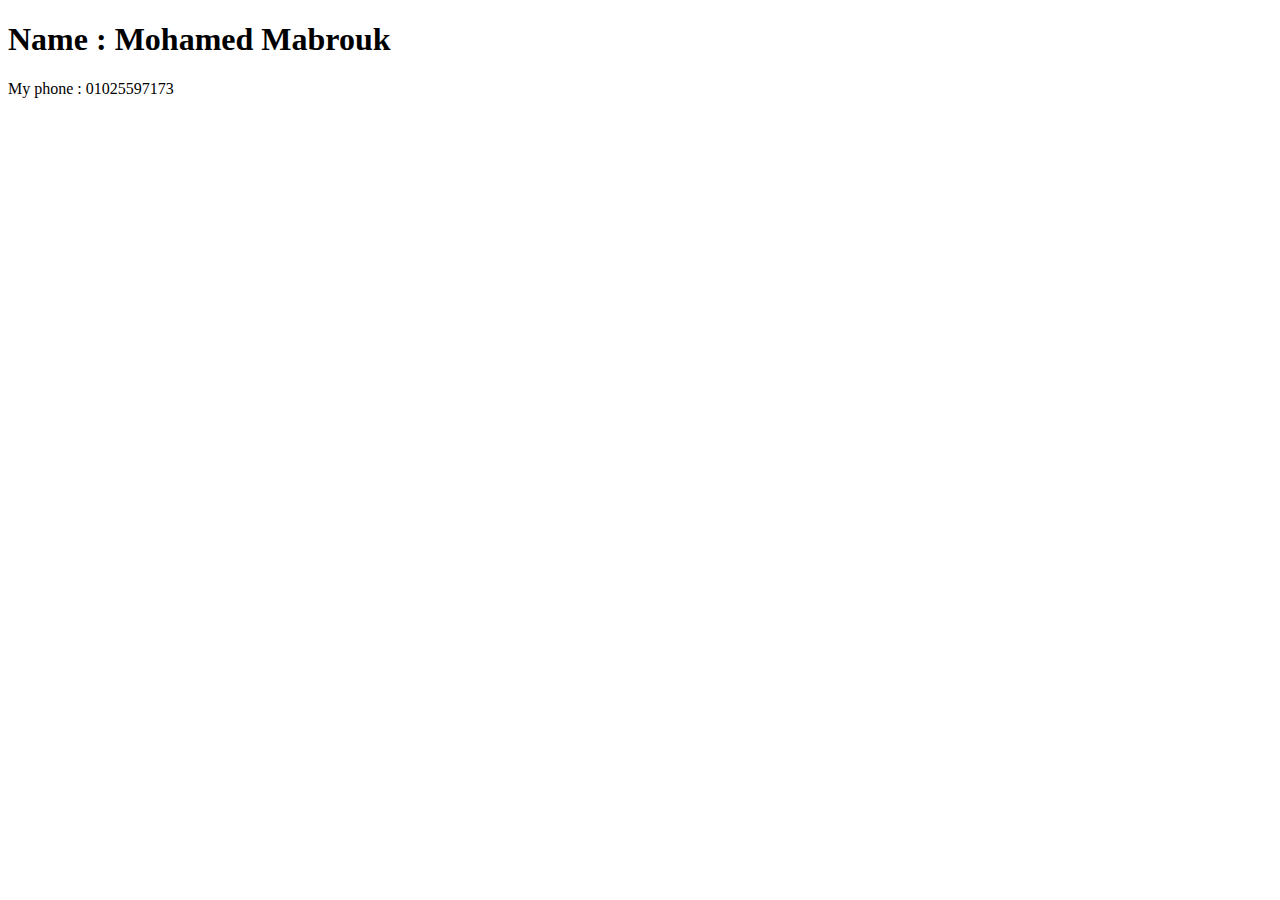
<file: DAY 2/TASK 1/index.html>
<!DOCTYPE html>
<html lang="en">
<head>
    <meta charset="UTF-8">
    <meta name="viewport" content="width=device-width, initial-scale=1.0">
    <title> Mohamed Mabrouk My First Page</title>
</head>
<body>
    <h1> Name : Mohamed Mabrouk </h1>
    <p> My phone : 01025597173 </p>
</body>
</html>
</file>
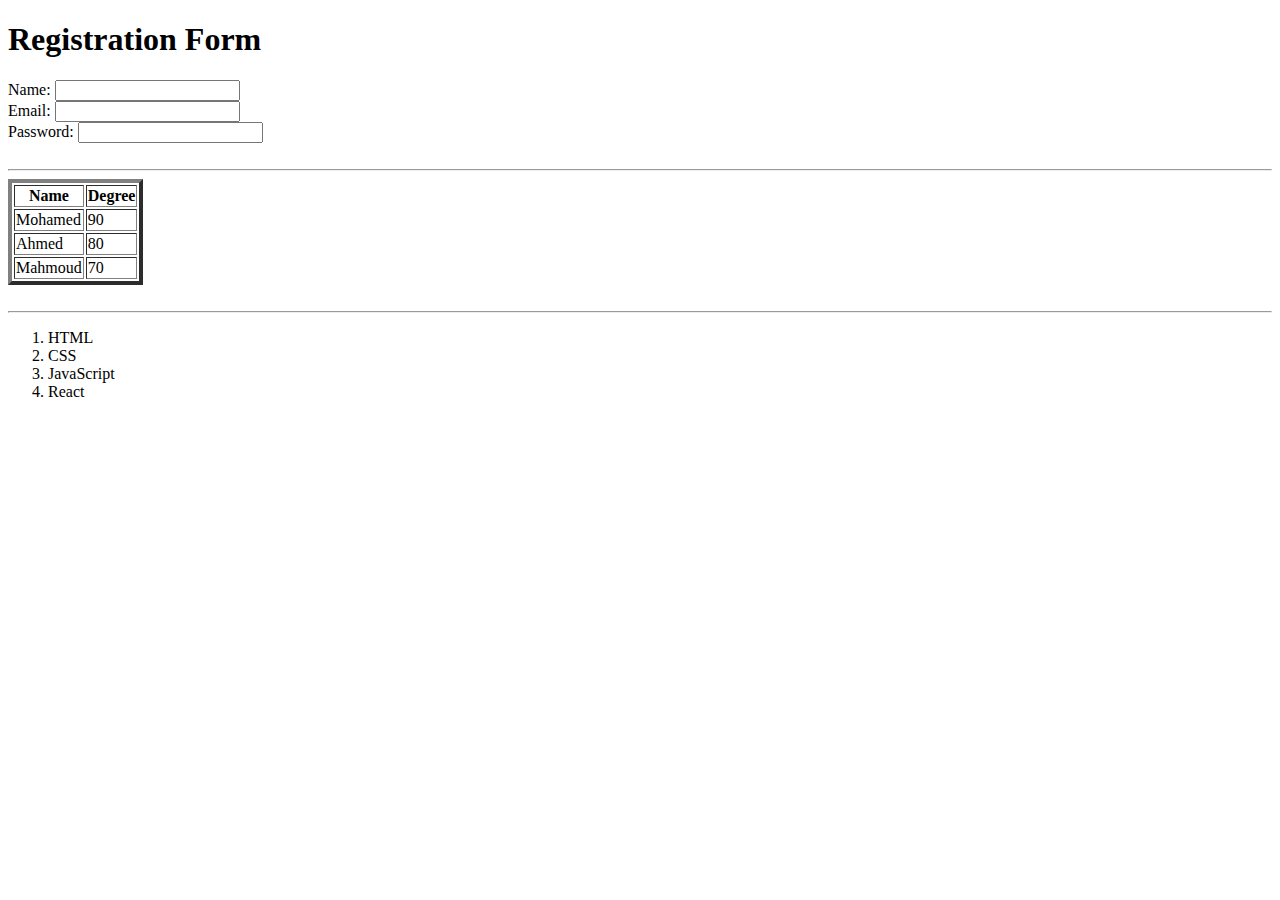
<file: DAY 2/TASK 2/index.html>
<!DOCTYPE html>
<html>
<head>
    <title>Basic Form</title>
</head>
<body>
    <h1>Registration Form</h1>
    <form>
        <div>
            <label for="name">Name:</label>
            <input type="text" id="name" name="name" required>
        </div>
        
        <div>
            <label for="email">Email:</label>
            <input type="email" id="email" name="email" required>
        </div>
        
        <div>
            <label for="password">Password:</label>
            <input type="password" id="password" name="password" required>
        </div>
        
    </form>
    <br>
    <hr>
    <table border="4">
        <thead>
            <tr>
                <th>Name</th>
                <th>Degree</th>
            </tr>
        </thead>
        <tbody>
            <tr>
                <td>Mohamed</td>
                <td>90</td>
            </tr>
            <tr>
                <td>Ahmed</td>
                <td>80</td>
            </tr>
            <tr>
                <td>Mahmoud</td>
                <td>70</td>
            </tr>
        </tbody>
    </table>
    <br>
    <hr>
    <ol>
        <li>HTML</li>
        <li>CSS</li>
        <li>JavaScript</li>
        <li>React</li>
    </ol>
</body>
</html>
</file>
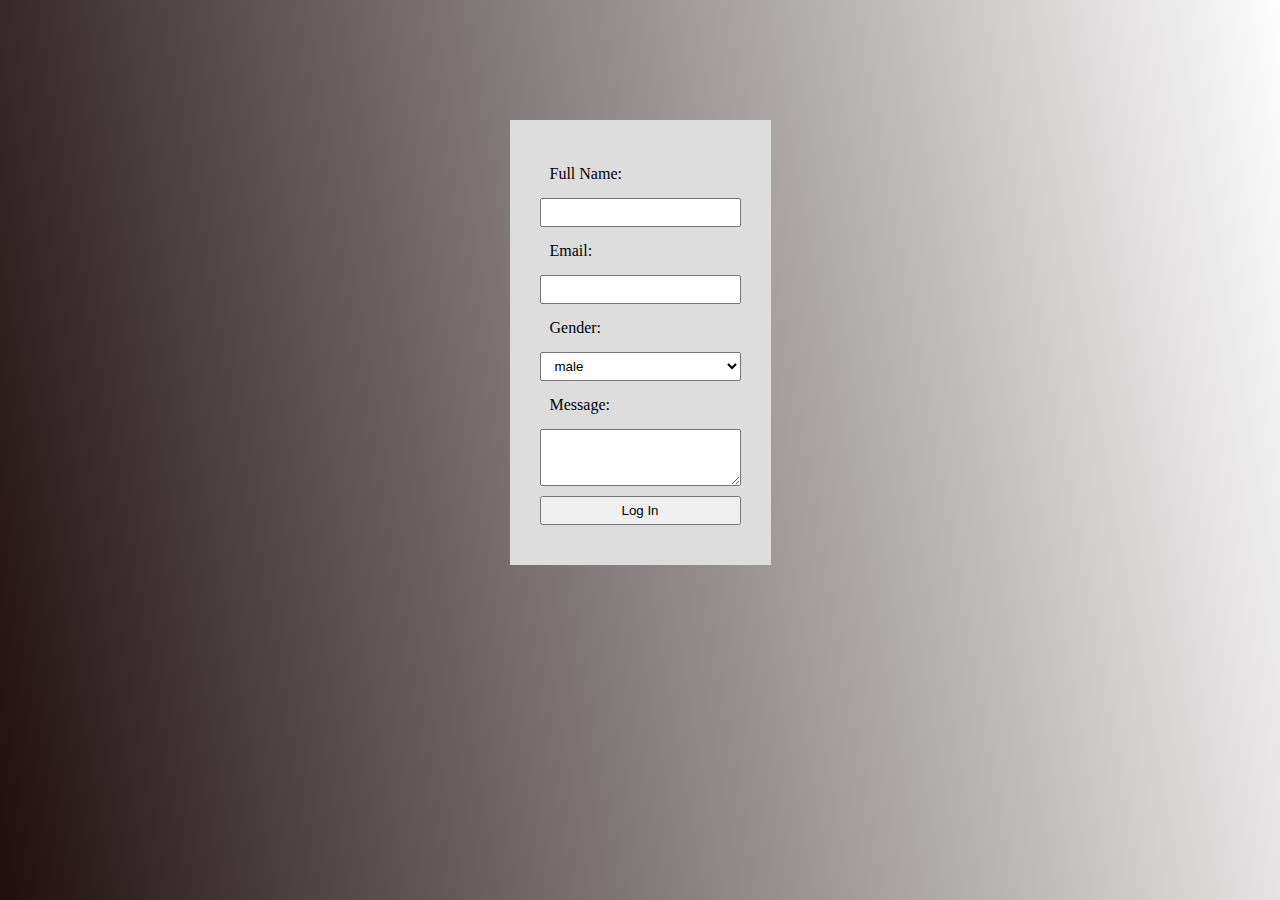
<file: DAY 2/TASK 3/index.html>
<!DOCTYPE html>
<html lang="en">
<head>
    <meta charset="UTF-8">
    <meta name="viewport" content="width=device-width, initial-scale=1.0">
    <title>task three</title>
    <link rel="stylesheet" href="style.css">
</head>
<body>

        <form action="" method="get">
            <label for="">Full Name:</label>
            <input type="text" name="name">

            <label for="">Email:</label>
            <input type="email" name="email" id="">

            <label for="">Gender:</label>
            <select name="gender" id="">
                <option value="m">male</option>
                <option value="f">female</option>
            </select>

            <label for="">Message:</label>
            <textarea name="message" rows="3" cols="20" id=""></textarea>

            <input type="submit" name="" id="" value="Log In" class="submit">
        </form>
    
</body>
</html>
</file>
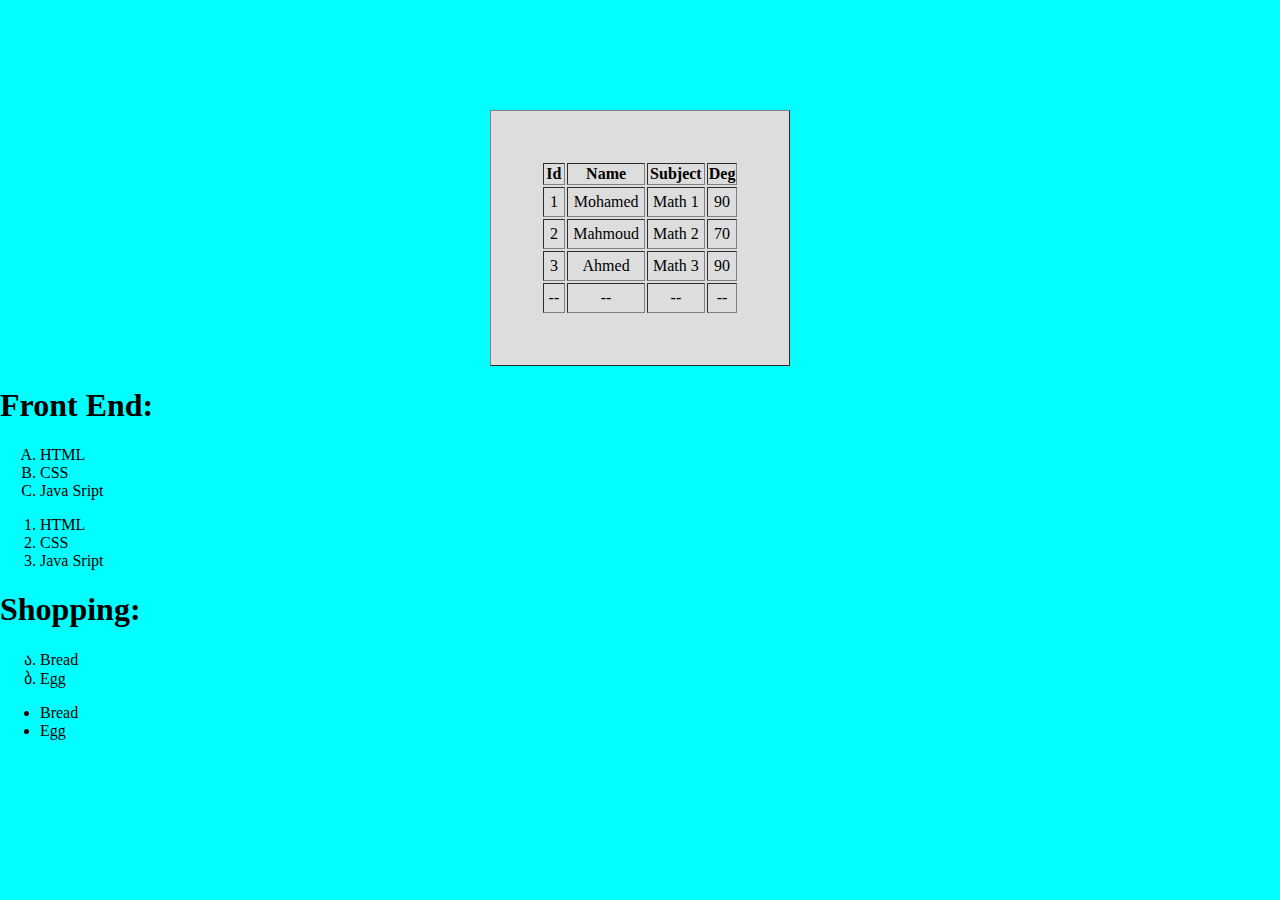
<file: DAY 2/TASK 4/index.html>
<!DOCTYPE html>
<html lang="en">
<head>
    <meta charset="UTF-8">
    <meta name="viewport" content="width=device-width, initial-scale=1.0">
    <title>Task four</title>
    <link rel="stylesheet" href="style.css">
</head>
<body>
         <table border="1">
            <thead>
                <tr>
                    <th>Id</th>
                    <th>Name</th>
                    <th>Subject</th>
                    <th>Deg</th>
                </tr>
            </thead>

            <tbody>
                <tr>
                    <td>1</td>
                    <td>Mohamed</td>
                    <td>Math 1</td>
                    <td>90</td>
                </tr>
                <tr>
                    <td>2</td>
                    <td>Mahmoud</td>
                    <td>Math 2</td>
                    <td>70</td>
                </tr>
                <tr>
                    <td>3</td>
                    <td>Ahmed</td>
                    <td>Math 3</td>
                    <td>90</td>
                </tr>
            </tbody>

            <tfoot>
                <tr>
                    <td>--</td>
                    <td>--</td>
                    <td>--</td>
                    <td>--</td>
                </tr>
            </tfoot>
         </table>

         <h1>Front End:</h1>
         <ol class="first-ol">
            <li>HTML</li>
            <li>CSS</li>
            <li>Java Sript</li>
         </ol>
         <ol>
            <li>HTML</li>
            <li>CSS</li>
            <li>Java Sript</li>
         </ol>

         <h1>Shopping:</h1>
         <ul class="first-ul">
            <li>Bread</li>
            <li>Egg</li>
         </ul>

         <ul>
            <li>Bread</li>
            <li>Egg</li>
         </ul>

</body>
</html>
</file>
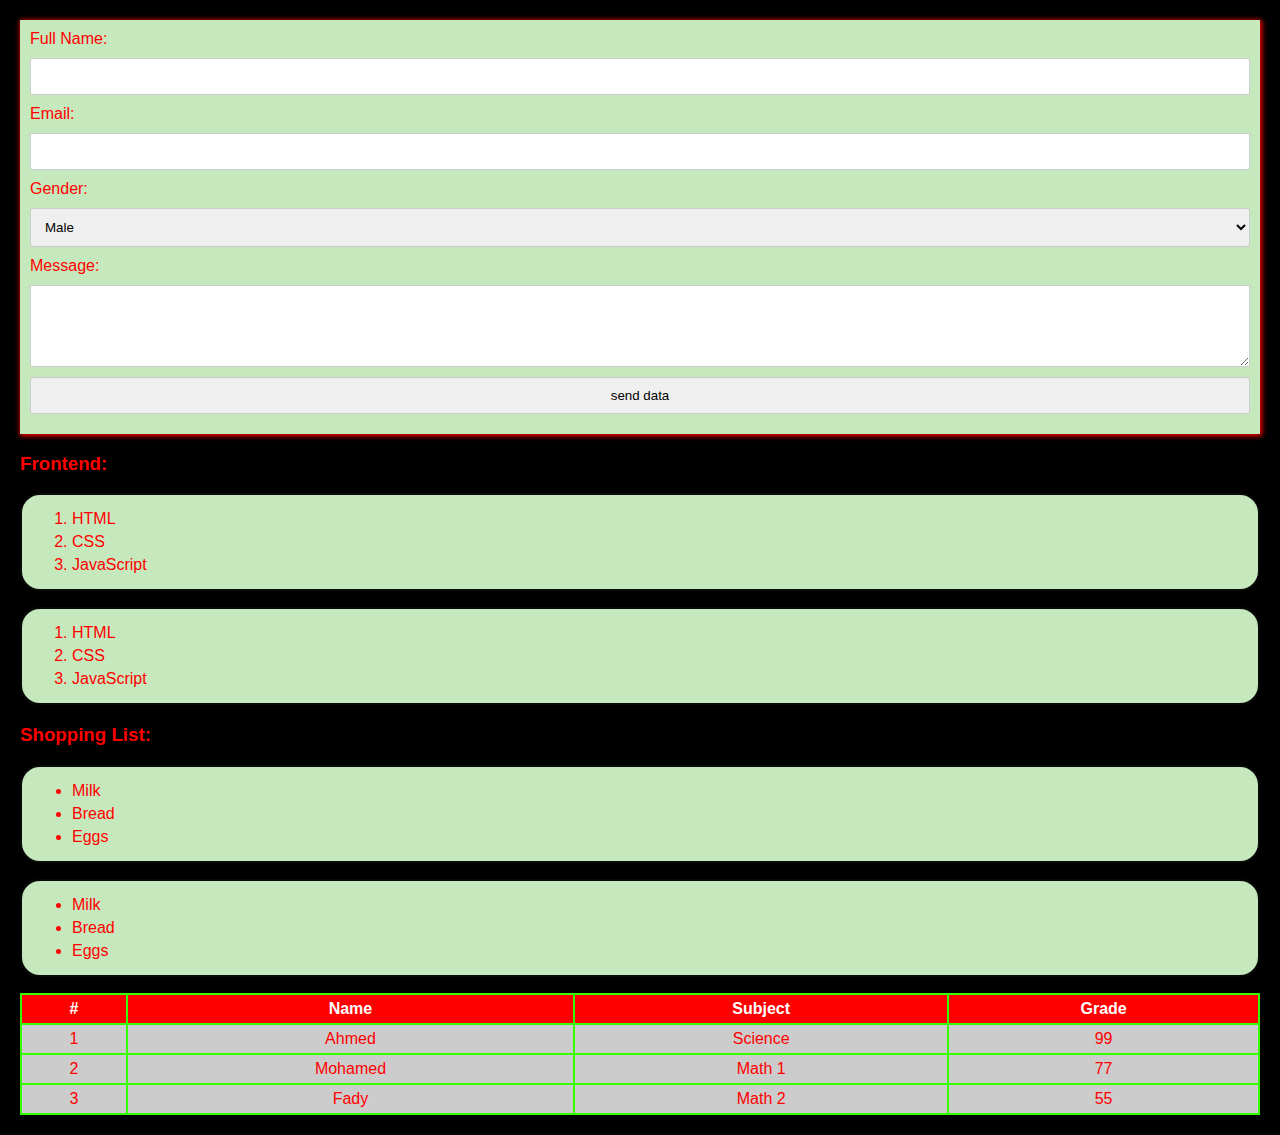
<file: DAY 2/TASK 5/index.html>
<!DOCTYPE html>
<html lang="en">
<head>
    <meta charset="UTF-8">
    <meta name="viewport" content="width=device-width, initial-scale=1.0">
    <title>Task Five</title>
    <link rel="stylesheet" href="style.css">
</head>
<body class="father">
    
    <form 
        action="submit.php" 
        method="post" 
        class="log-form">
            <label for="name">Full Name:</label>
            <input type="text" id="name" name="fullname" class="form-input"/>
            <label for="email">Email:</label>
            <input type="email" id="email" name="email" class="form-input"/>
            <label for="gender">Gender:</label>
            <select id="gender" name="gender" class="form-input">
                <option value="male">Male</option>
                <option value="female">Female</option>
            </select>
            <label for="message">Message:</label>
            <textarea   class="form-input"
                        id="message" 
                        name="message" 
                        rows="4" 
                        cols="30"></textarea>

        <button type="submit" class="form-input" >send data</button>
    </form>

    <h3>Frontend:</h3>
    <ol class="first">
      <li>HTML</li>
      <li>CSS</li>
      <li>JavaScript</li>
    </ol>

    <ol class="second">
      <li>HTML</li>
      <li>CSS</li>
      <li>JavaScript</li>
    </ol>

    <h3>Shopping List:</h3>
    <ul class="first">
      <li>Milk</li>
      <li>Bread</li>
      <li>Eggs</li>
    </ul>

    <ul class="second">
      <li>Milk</li>
      <li>Bread</li>
      <li>Eggs</li>
    </ul>

    <table class="log-table" >
      <thead>
        <tr>
          <th>#</th>
          <th>Name</th>
          <th>Subject</th>
          <th>Grade</th>
        </tr>
      </thead>
      <tbody>
        <tr>
          <td>1</td>
          <td>Ahmed</td>
          <td>Science</td>
          <td>99</td>
        </tr>
        <tr>
          <td>2</td>
          <td>Mohamed</td>
          <td>Math 1</td>
          <td>77</td>
        </tr>
        <tr>
          <td>3</td>
          <td>Fady</td>
          <td>Math 2</td>
          <td>55</td>
        </tr>
      </tbody>
    </table>
</body>
</html>
</file>
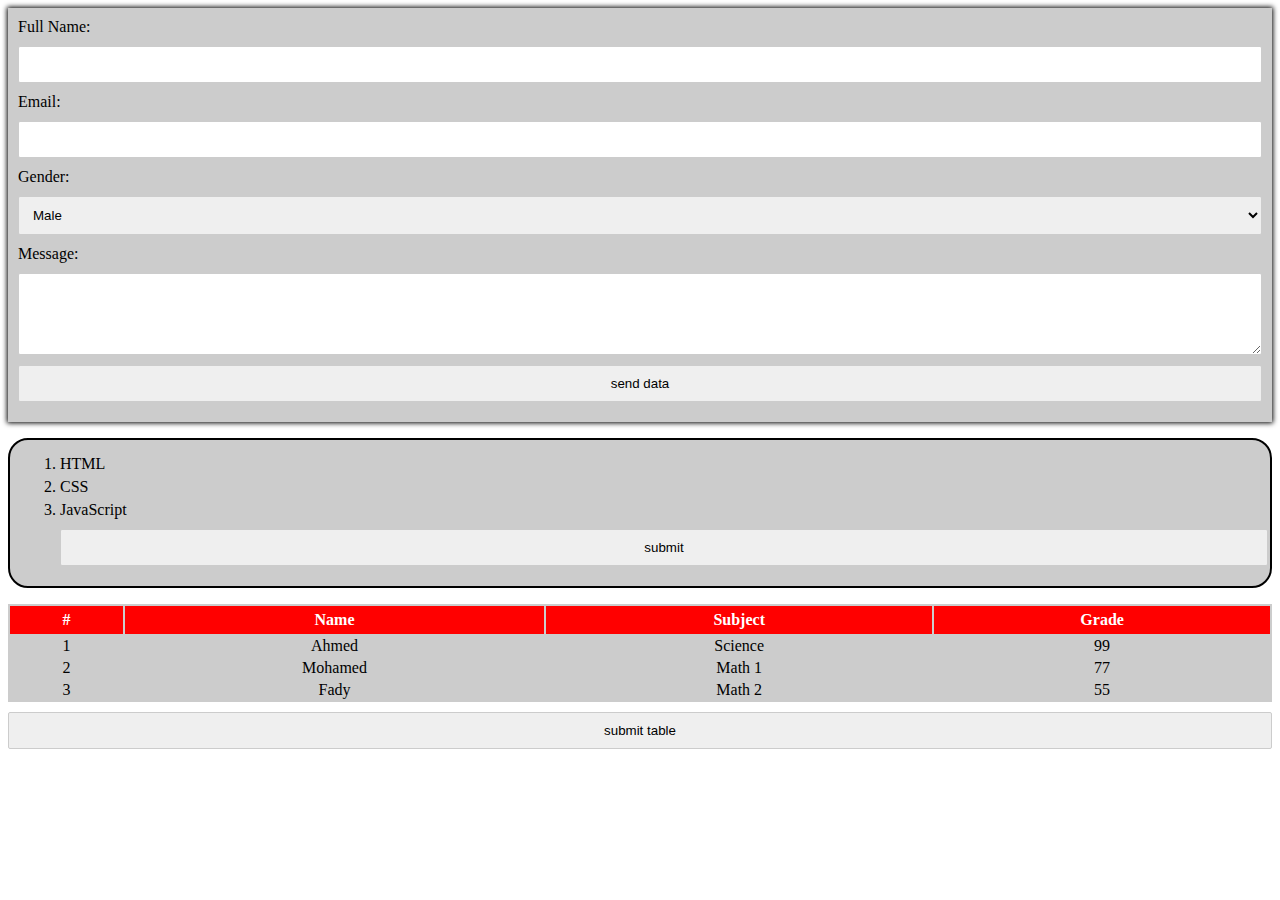
<file: DAY 2/TASK 6/index.html>
<!DOCTYPE html>
<html lang="en">
<head>
    <meta charset="UTF-8">
    <meta name="viewport" content="width=device-width, initial-scale=1.0">
    <title>task six</title>
    <link rel="stylesheet" href="style.css">
</head>
<body>
    <div class="card">
        <form 
        action="submit.php" 
        method="post" 
        class="log-form">
            <label for="name">Full Name:</label>
            <input type="text" id="name" name="fullname" class="form-input"/>
            <label for="email">Email:</label>
            <input type="email" id="email" name="email" class="form-input"/>
            <label for="gender">Gender:</label>
            <select id="gender" name="gender" class="form-input">
                <option value="male">Male</option>
                <option value="female">Female</option>
            </select>
            <label for="message">Message:</label>
            <textarea   class="form-input"
                        id="message" 
                        name="message" 
                        rows="4" 
                        cols="30"></textarea>

        <button type="submit" class="form-input form-button" >send data</button>
    </form>
    </div>
    <div class="card">
        <ol class="first-ol">
            <li>HTML</li>
            <li>CSS</li>
            <li>JavaScript</li>
            <button class="list-button">submit</button>
          </ol>
    </div>
    <div class="card">
     <table class="log-table" >
      <thead>
        <tr>
          <th>#</th>
          <th>Name</th>
          <th>Subject</th>
          <th>Grade</th>
        </tr>
      </thead>
      <tbody>
        <tr>
          <td>1</td>
          <td>Ahmed</td>
          <td>Science</td>
          <td>99</td>
        </tr>
        <tr>
          <td>2</td>
          <td>Mohamed</td>
          <td>Math 1</td>
          <td>77</td>
        </tr>
        <tr>
          <td>3</td>
          <td>Fady</td>
          <td>Math 2</td>
          <td>55</td>
        </tr>
      </tbody>
    </table>
        <button class="table-button">submit table</button>
    </div>
</body>
</html>
</file>
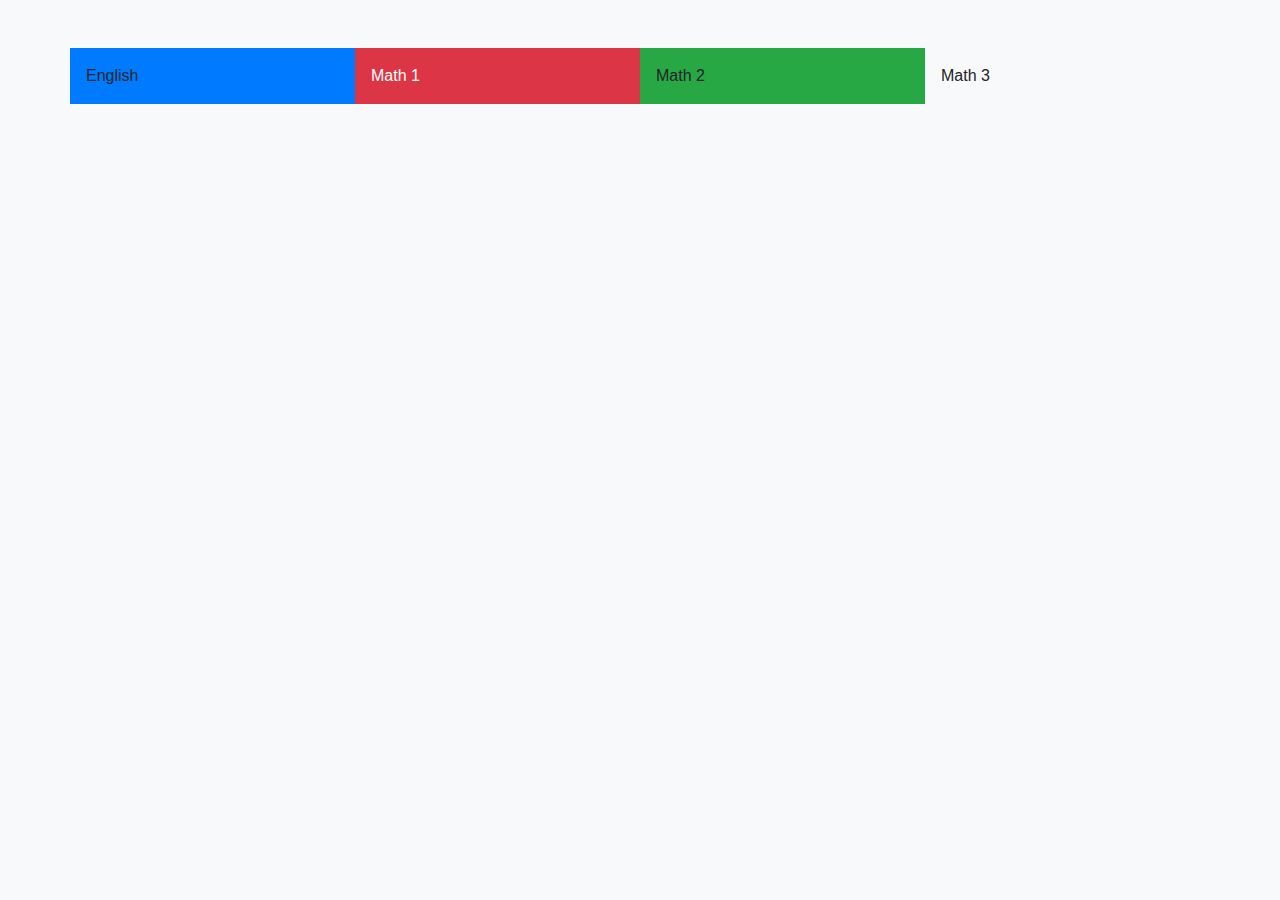
<file: DAY 3/TASK 1/index.html>
<!DOCTYPE html>
<html>
    <head>
        <title>grid</title>
        <link href="css/bootstrap.css" rel="stylesheet">
    </head>
    <body class="bg-light" >
        <div class="container">
            <div class="row mt-5">
                <div class="col-lg-3 col-md-4 col-sm-6 bg-primary text-blue p-3">English </div>
                <div class="col-lg-3 col-md-4 col-sm-6 bg-danger text-white p-3">Math 1 </div>
                <div class="col-lg-3 col-md-4 col-sm-6 bg-success text-blue p-3">Math 2 </div>
                <div class="col-lg-3 col-md-4 col-sm-6 bg-warning-subtle text-blue p-3">Math 3</div>
            </div>

        </div>
    </body>
</html>
</file>
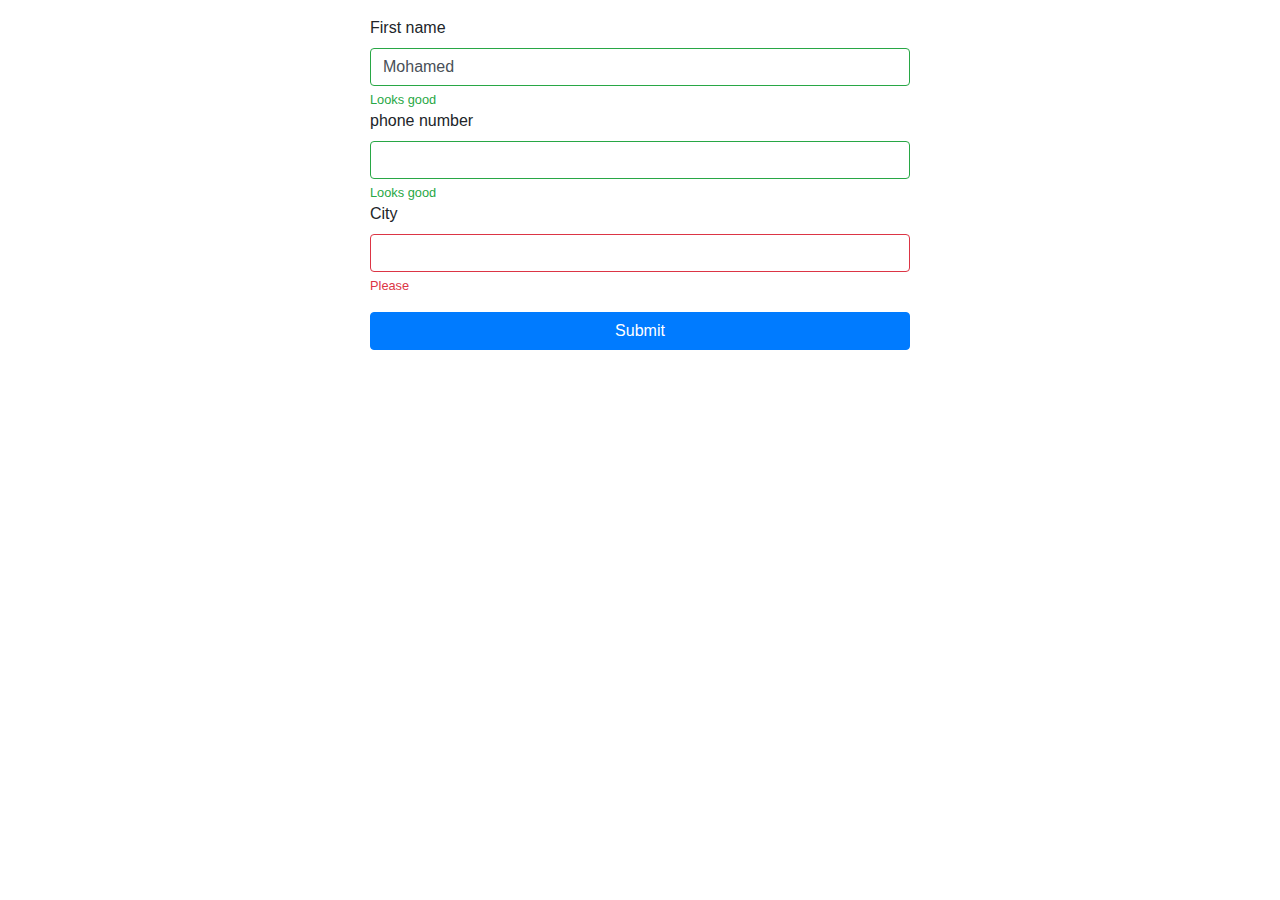
<file: DAY 3/TASK 2/index.html>
<!DOCTYPE html>
<html>

<head>
    <link href="css/bootstrap.css" rel="stylesheet">
    <title>login</title>
</head>

<body class=" p-3 bg-warning-subtle ">
    <div class="container">
        <div class=" row d-flex justify-content-center">
            <div class="col-6">
                <table class="table">
                <form>
                    <div class="row">
                        <div class="col-md-12">
                            <label for="validationServer01" class="form-label">First name</label>
                            <input type="text" class="form-control is-valid" id="validationServer01" value="Mohamed"
                                required>
                            <div class="valid-feedback">
                                Looks good
                            </div>
                        </div>

                        <div class="col-md-12">
                            <label for="validationServer01" class="form-label">phone number</label>
                            <input type="number" class="form-control is-valid" id="validationServer01" value="Mark"
                                required>
                            <div class="valid-feedback">
                                Looks good
                            </div>
                        </div>

                        <div class="col-md-12 ">
                            <label for="validationServer03" class="form-label">City</label>
                            <input type="text" class="form-control is-invalid" id="validationServer03"
                                aria-describedby="validationServer03Feedback" required>
                            <div id="validationServer03Feedback" class="invalid-feedback">
                                Please
                            </div>
                        </div>



                        <div class="col-12">
                            <button class="btn btn-primary w-100 mb-3 mt-3" type="submit">Submit</button>
                        </div>
                    </div>
                </form>
            </div>
        </div>
    </div>
</body>

</html>
</file>
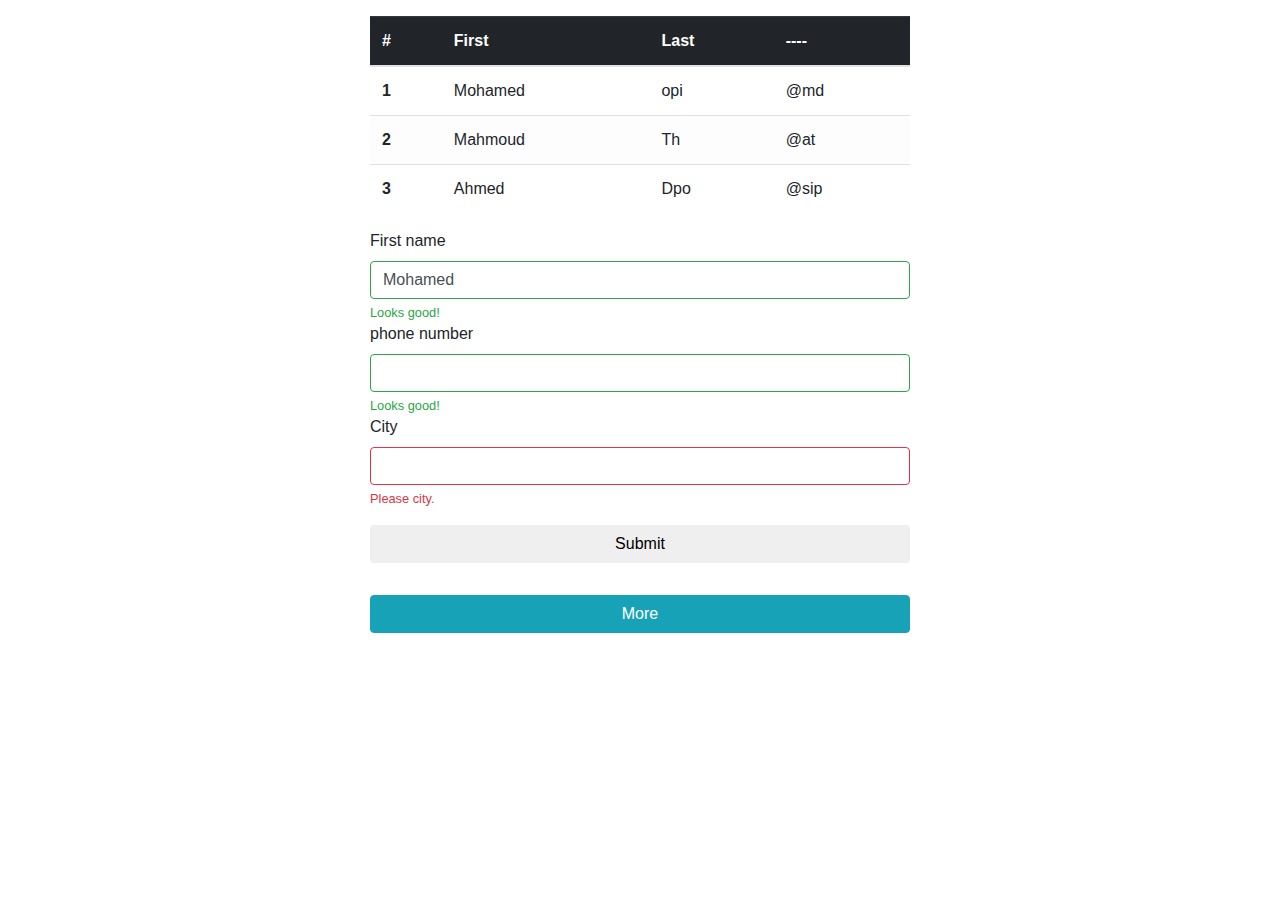
<file: DAY 3/TASK 3/index.html>
<!DOCTYPE html>
<html>

<head>
    <link href="css/bootstrap.css" rel="stylesheet">
    <title>Task 3</title>
</head>

<body class=" p-3 bg-warning-subtle ">
    <div class="container">
        <div class=" row d-flex justify-content-center">
            <div class="col-6">
                <table class="table">
                    <thead class="table-dark">
                        <tr>
                            <th scope="col">#</th>
                            <th scope="col">First</th>
                            <th scope="col">Last</th>
                            <th scope="col">----</th>
                        </tr>
                    </thead>
                    <tbody>
                        <tr>
                            <th scope="row">1</th>
                            <td>Mohamed</td>
                            <td>opi</td>
                            <td>@md</td>
                        </tr>
                        <tr class="table-light">
                            <th scope="row">2</th>
                            <td>Mahmoud</td>
                            <td>Th</td>
                            <td>@at</td>
                        </tr>
                        <tr>
                            <th scope="row">3</th>
                            <td>Ahmed</td>
                            <td>Dpo</td>
                            <td>@sip</td>
                        </tr>
                    </tbody>
                </table>
                <form>
                    <div class="row">
                        <div class="col-md-12">
                            <label for="validationServer01" class="form-label">First name</label>
                            <input type="text" class="form-control is-valid" id="validationServer01" value="Mohamed"
                                required>
                            <div class="valid-feedback">
                                Looks good!
                            </div>
                        </div>

                        <div class="col-md-12">
                            <label for="validationServer01" class="form-label">phone number</label>
                            <input type="number" class="form-control is-valid" id="validationServer01" value="Mohamed"
                                required>
                            <div class="valid-feedback">
                                Looks good!
                            </div>
                        </div>

                        <div class="col-md-12 ">
                            <label for="validationServer03" class="form-label">City</label>
                            <input type="text" class="form-control is-invalid" id="validationServer03"
                                aria-describedby="validationServer03Feedback" required>
                            <div id="validationServer03Feedback" class="invalid-feedback">
                                Please city.
                            </div>
                        </div>



                        <div class="col-12">
                            <button class="btn btn-denger w-100 mb-3 mt-3" type="submit">Submit</button>
                        </div>
                        <div class="col-12">
                            <button type="button" class="btn btn-info w-100 mb-3 mt-3" data-bs-toggle="modal"
                                data-bs-target="#exampleModal">
                                More
                            </button>

                        </div>
                    </div>
                </form>
            </div>
        </div>
    </div>
    <!-- Modal -->
    <div class="modal fade" id="exampleModal" tabindex="-1" aria-labelledby="exampleModalLabel" aria-hidden="true">
        <div class="modal-dialog">
            <div class="modal-content">
                <div class="modal-header">
                    <h1 class="modal-title fs-5" id="exampleModalLabel">about me</h1>
                    <button type="button" class="btn-close" data-bs-dismiss="modal" aria-label="Close"></button>
                </div>
                <div class="modal-body">
                    <p>I'm Mohamed farag.i'm form Elbehera. </p>
                </div>
                <div class="modal-footer">
                    <button type="button" class="btn btn-secondary" data-bs-dismiss="modal">Close</button>
                    <button type="button" class="btn btn-primary">Save</button>
                </div>
            </div>
        </div>
    </div>
</body>

</html>
</file>
<file: DAY 2/TASK 3/style.css>
*{
            box-sizing: border-box;
        }
        body{
            background:linear-gradient(80deg,rgb(31, 15, 15),rgb(253, 253, 253));
            min-height: 100vh;
            margin: 0;
            padding: 100px 0;
        } 
        form{
            width: fit-content;
            margin:20px auto;
            padding: 30px;
            background-color: #ddd;
        }
        form input,form label ,form select,form textarea{
            display: block;
            margin: 10px 0;
            padding: 5px 10px;
            width: 100%;
        }
</file>
<file: DAY 2/TASK 4/style.css>
*{
            box-sizing: border-box;
        }
        body{
            margin: 0;
            padding: 100px 0;
            background-color: aqua;
            min-height: 100vh;
        }
        table{
            width: fit-content;
            padding: 50px;
            margin: 10px auto;
            background-color: #ddd;
        }
        table tr td,table td th{
            padding: 5px;
            text-align: center;
        }
        .first-ol{
            list-style-type: upper-alpha;
        }
        .first-ul{
            list-style-type:georgian;
        }
</file>
<file: DAY 2/TASK 5/style.css>
*{
    box-sizing: border-box;
}
.father{
    background-color: #000000;
    min-height: 100vh;
    margin: 0;
    padding: 20px;
    font-family: 'Lucida Sans', 'Lucida Sans Regular', 'Lucida Grande', 'Lucida Sans Unicode', Geneva, Verdana, sans-serif;
    color: #ff0000;
}
/* form style  */
.log-form {
    background-color: #c6e8bd;
    padding: 10px;
    box-shadow: 1px 1px 5px 1px rgb(255, 0, 0);
}
.log-form .form-input{
    display: block;
    padding: 10px;
    margin: 10px 0;
    width: 100%;
    border: solid 1px #ccc;
    border-radius: 2px;
}
/* ul stule  */
.first,.second,.first,.second{
    background-color: #c6e8bd;
    border: 2px solid rgb(9, 9, 9);
    border-radius: 20px;
    padding: 10px 2px 10px 50px;
}
.first li,.second li,.first li,.second li{
    margin: 5px 0;
}   
/* table style  */
.log-table{
    width: 100%;
    background-color: #37ff00;
    text-align: center;
    border:none;
    
}
.log-table th{
    background-color: red;
    color: white;
    padding: 5px;
    border: none;
}
.log-table td{
    background-color: #ccc;
    padding: 5px;
}
</file>
<file: DAY 2/TASK 6/style.css>
*{
    box-sizing: border-box;
}
.father{
    background-color: #ddd;
    min-height: 100vh;
    margin: 0;
    padding: 20px;
    font-family: 'Lucida Sans', 'Lucida Sans Regular', 'Lucida Grande', 'Lucida Sans Unicode', Geneva, Verdana, sans-serif;
}
/* form style  */
.log-form {
    background-color: #ccc;
    padding: 10px;
    box-shadow: 0px 0px 5px 1px black;
}
.log-form .form-input{
    display: block;
    padding: 10px;
    margin: 10px 0;
    width: 100%;
    border: solid 1px #ccc;
    border-radius: 2px;
    transition: all .5s ease-in-out;

}
.form-button:hover{
    background-color: black;
    color: white;
    transform: scale(1.01);
}
/* list style */
.first-ol{
    background-color: #ccc;
    border: 2px solid black;
    border-radius: 20px;
    padding: 10px 2px 10px 50px;
}
.first-ol li{
    margin: 5px 0;
}
.list-button{
    display: block;
    padding: 10px;
    margin: 10px auto;
    width: 100%;
    border: solid 1px #ccc;
    border-radius: 2px;
    transition: all .5s ease-in-out;
}
.list-button:hover{
    background-color: rgb(29, 29, 57);
    color: white;
    transform: scale(1.01);
}
/* table style  */
.log-table{
    width: 100%;
    background-color: #ccc;
    text-align: center;
    border:none;
    
}
.log-table th{
    background-color: red;
    color: white;
    padding: 5px;
    border: none;
}
.table-button{
    display: block;
    padding: 10px;
    margin: 10px auto;
    width: 100%;
    border: solid 1px #ccc;
    border-radius: 2px;
    transition: all .5s ease-in-out;
}
.table-button:hover{
    background-color: rgb(86, 86, 221);
    color: white;
    transform: scale(1.01);
}
</file>
